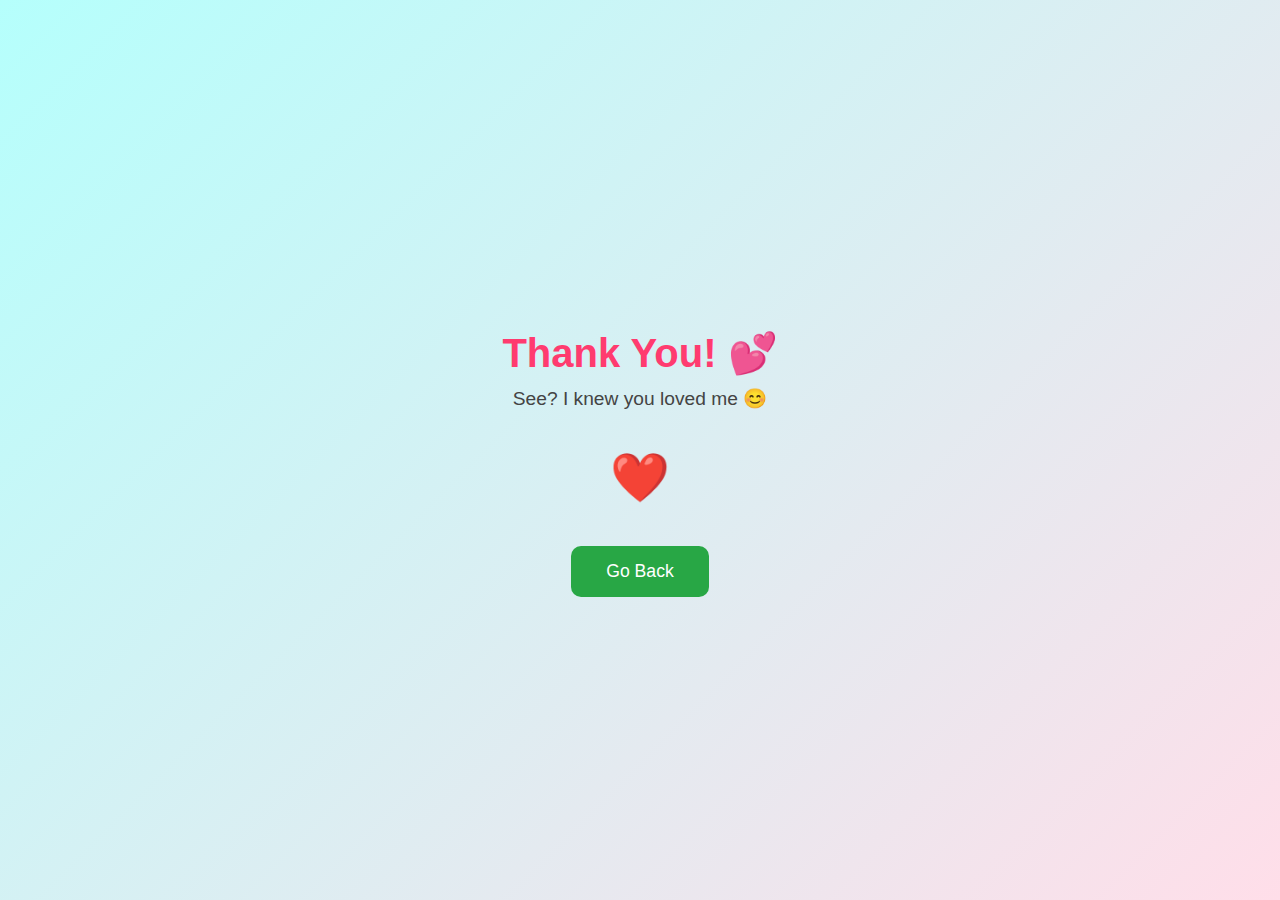
<file: thankyou.html>
<!DOCTYPE html>
<html lang="en">
<head>
<meta charset="UTF-8">
<meta name="viewport" content="width=device-width, initial-scale=1.0">
<title>Thank You 💖</title>
<style>
    body {
        background: linear-gradient(135deg, #b5fffc, #ffdee9);
        display: flex;
        flex-direction: column;
        justify-content: center;
        align-items: center;
        height: 100vh;
        margin: 0;
        font-family: 'Poppins', sans-serif;
        text-align: center;
        overflow: hidden;
        animation: fadeIn 1s ease-in-out;
    }

    @keyframes fadeIn {
        from { opacity: 0; }
        to { opacity: 1; }
    }

    h1 {
        font-size: 2.5rem;
        color: #ff3b6f;
        margin-bottom: 10px;
        animation: popIn 1s ease-in-out;
    }

    p {
        font-size: 1.2rem;
        color: #444;
        margin-top: 0;
        animation: slideUp 1s ease-in-out;
    }

    @keyframes popIn {
        0% { transform: scale(0); opacity: 0; }
        100% { transform: scale(1); opacity: 1; }
    }

    @keyframes slideUp {
        0% { transform: translateY(30px); opacity: 0; }
        100% { transform: translateY(0); opacity: 1; }
    }

    .heart {
        font-size: 3rem;
        color: red;
        animation: heartbeat 1.2s infinite;
        margin-top: 20px;
    }

    @keyframes heartbeat {
        0%, 20%, 60%, 100% {
            transform: scale(1);
        }
        40% {
            transform: scale(1.3);
        }
        80% {
            transform: scale(1.1);
        }
    }

    button {
        margin-top: 40px;
        background-color: #28a745;
        border: none;
        color: white;
        padding: 15px 35px;
        font-size: 1.1rem;
        border-radius: 10px;
        cursor: pointer;
        transition: background-color 0.3s ease, transform 0.3s ease;
    }

    button:hover {
        background-color: #218838;
        transform: scale(1.05);
    }

    @media (max-width: 768px) {
        h1 { font-size: 2rem; }
        p { font-size: 1rem; }
        .heart { font-size: 2.5rem; }
    }

    @media (max-width: 480px) {
        h1 { font-size: 1.7rem; }
        p { font-size: 0.9rem; }
        .heart { font-size: 2rem; }
        button { font-size: 1rem; padding: 12px 28px; }
    }
</style>
</head>
<body>
    <h1>Thank You! 💕</h1>
    <p>See? I knew you loved me 😊</p>
    <div class="heart">❤️</div>

    <button onclick="window.location.href='index.html'">Go Back</button>
</body>
</html>
</file>
